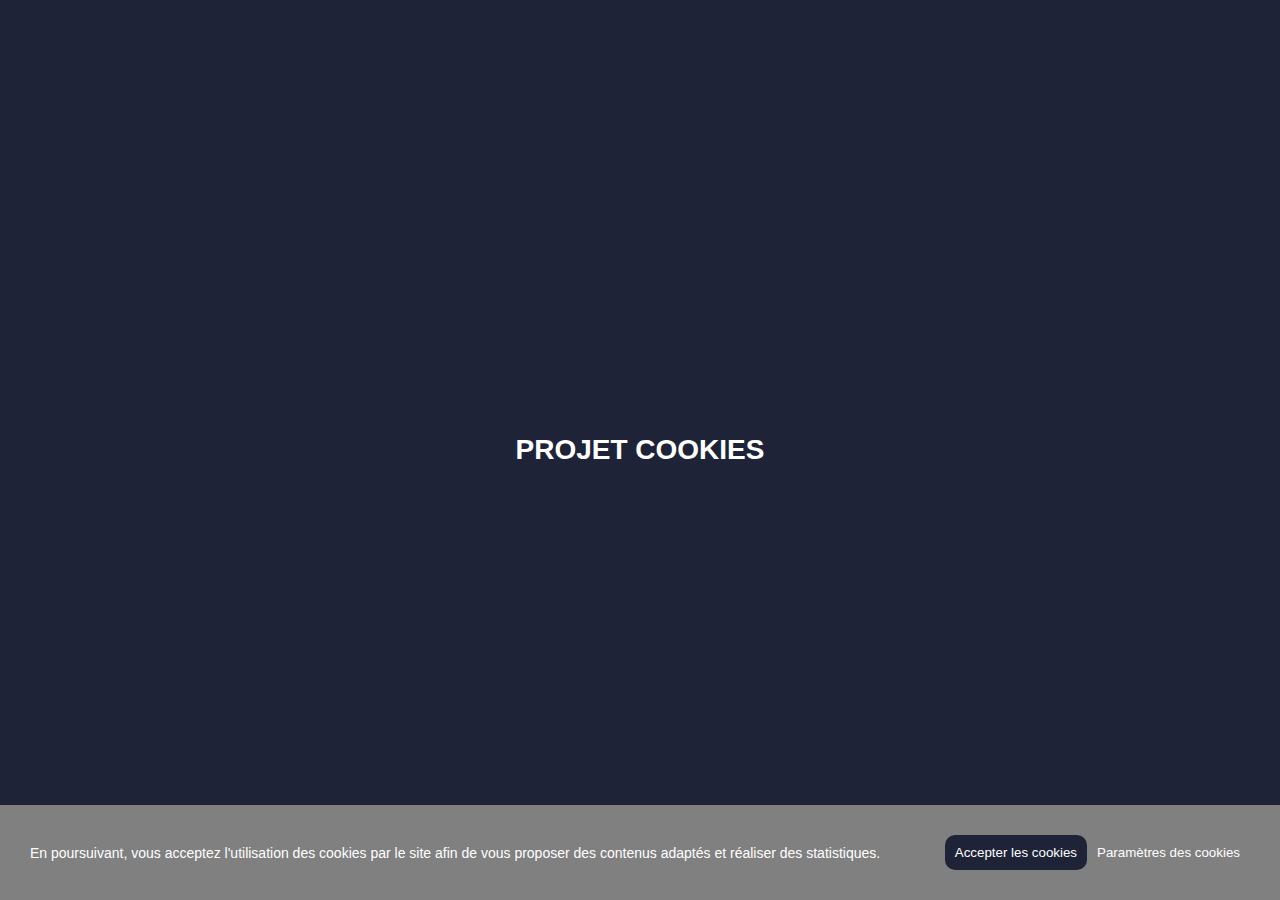
<file: 1-banniere/index.html>
<!DOCTYPE html>
<html lang="fr">
<head>
    <meta charset="UTF-8">
    <meta name="viewport" content="width=device-width, initial-scale=1.0">
    <link rel="stylesheet" href="style.css">
    <link rel="stylesheet" href="https://cdnjs.cloudflare.com/ajax/libs/font-awesome/5.15.2/css/all.min.css">
    <title>Bannière</title>
</head>
<body>

    <div class="container">
        <div class="banniere-titre">
            <h1>
                PROJET COOKIES
            </h1>
        </div>
        <!-- DIV cookies -->
        <div class="cookies">
            <div class="cookies-texte">
                <p>En poursuivant, vous acceptez l'utilisation des cookies par le site afin de vous proposer des contenus adaptés et réaliser des statistiques.
                </p>
            </div>
            <div class="cookies-btn">
                <button class="btn btn-success">
                    Accepter les cookies
                </button>
                <button class="btn btn-deny">
                    Paramètres des cookies
                </button>
            </div>
        </div><!-- Fermeture cookies -->
    </div><!-- Fermeture container -->


    <script src="script.js"></script>
</body>
</html>
</file>
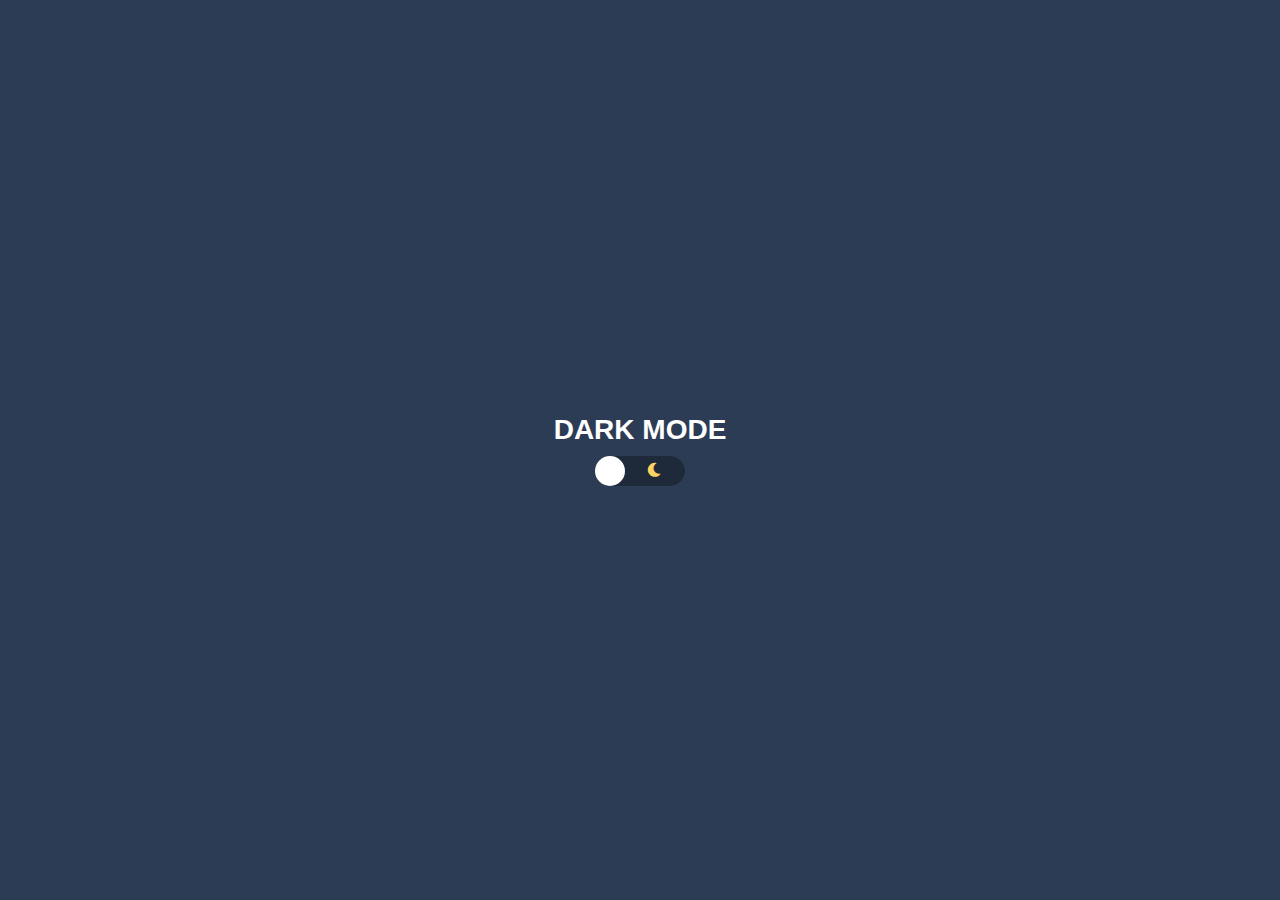
<file: 3-darkMode/index.html>
<!DOCTYPE html>
<html lang="fr">
<head>
    <meta charset="UTF-8">
    <meta name="viewport" content="width=device-width, initial-scale=1.0">
    <link rel="stylesheet" href="style.css">
    <link rel="stylesheet" href="https://cdnjs.cloudflare.com/ajax/libs/font-awesome/5.15.2/css/all.min.css">
    <title>darkMode projet en cours</title>
</head>
<body>

    <div class="container">
        <div class="banniere-titre">
            <h1>DARK MODE</h1>
        </div>
        <div class="switch">
            <i class="fas fa-moon"></i>
            <div class="btn">
            </div>
        </div>
    </div>


    <script src="script.js"></script>
</body>
</html>
</file>
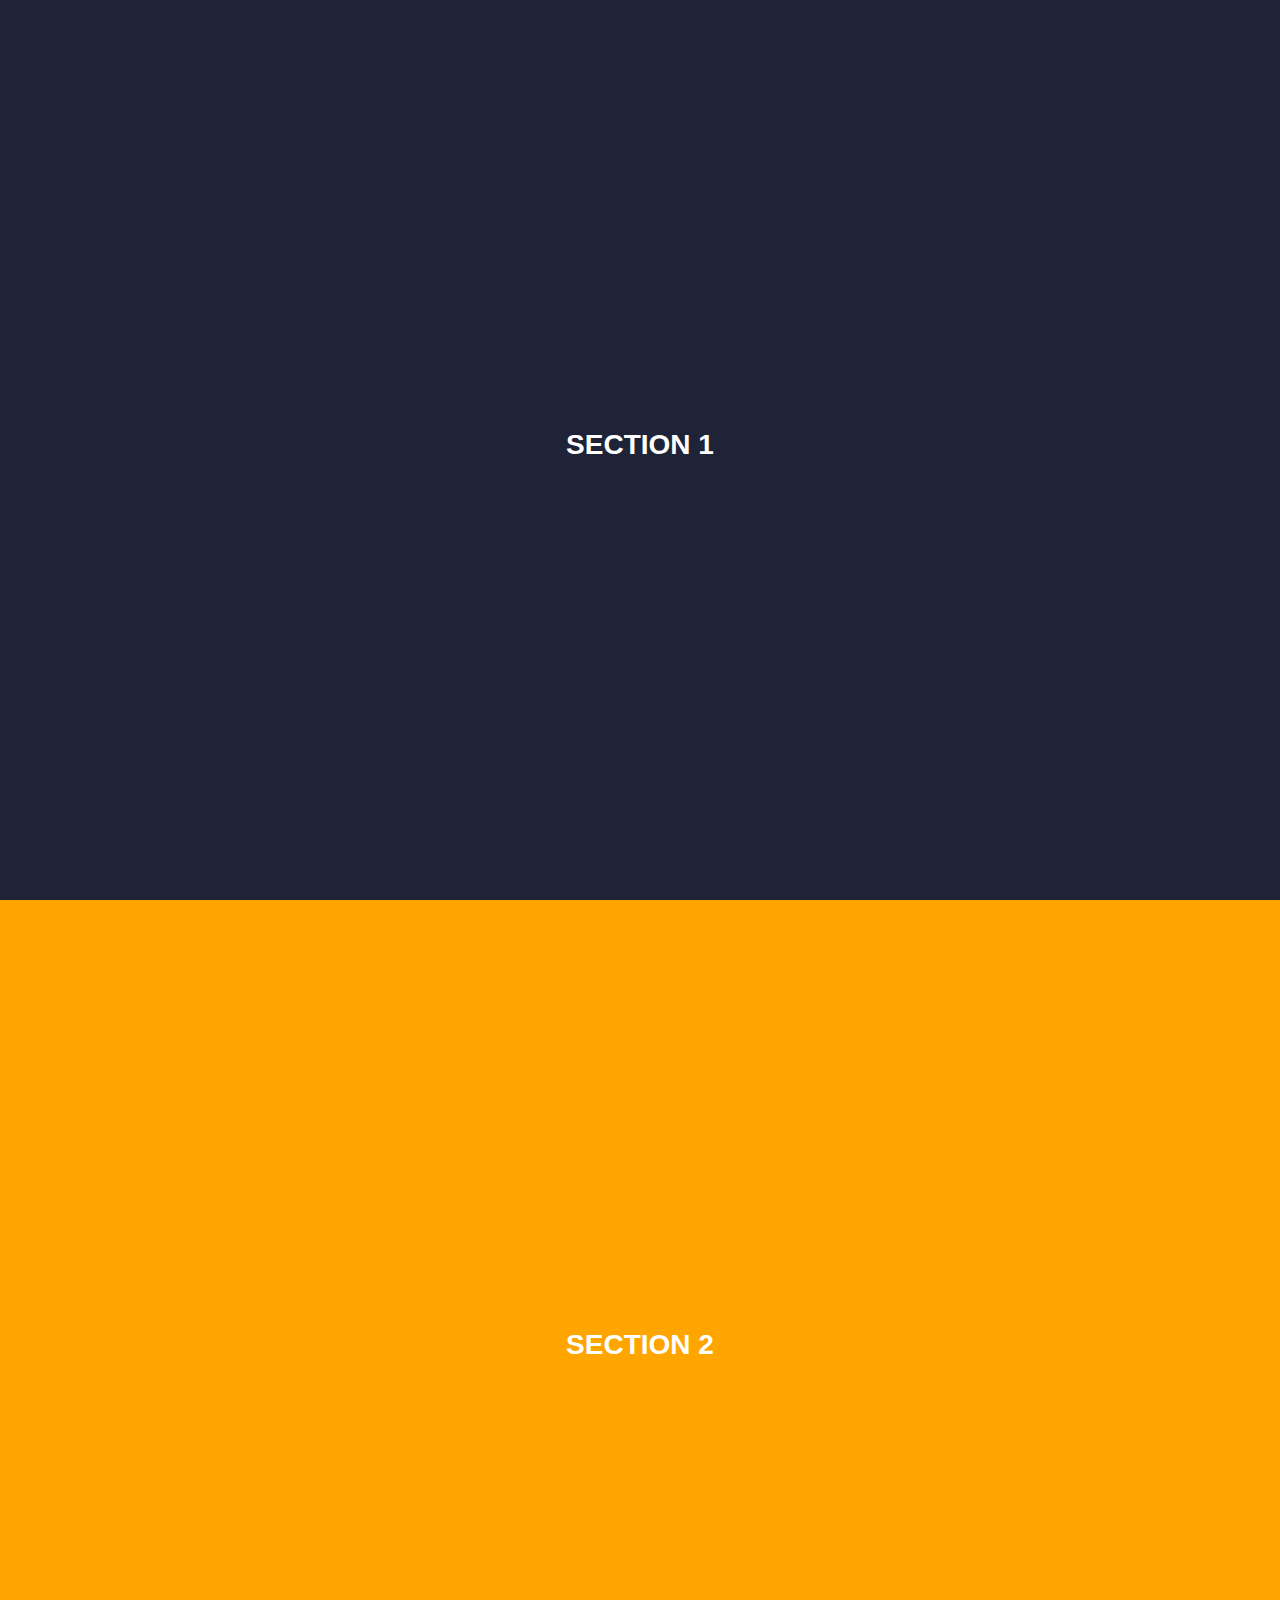
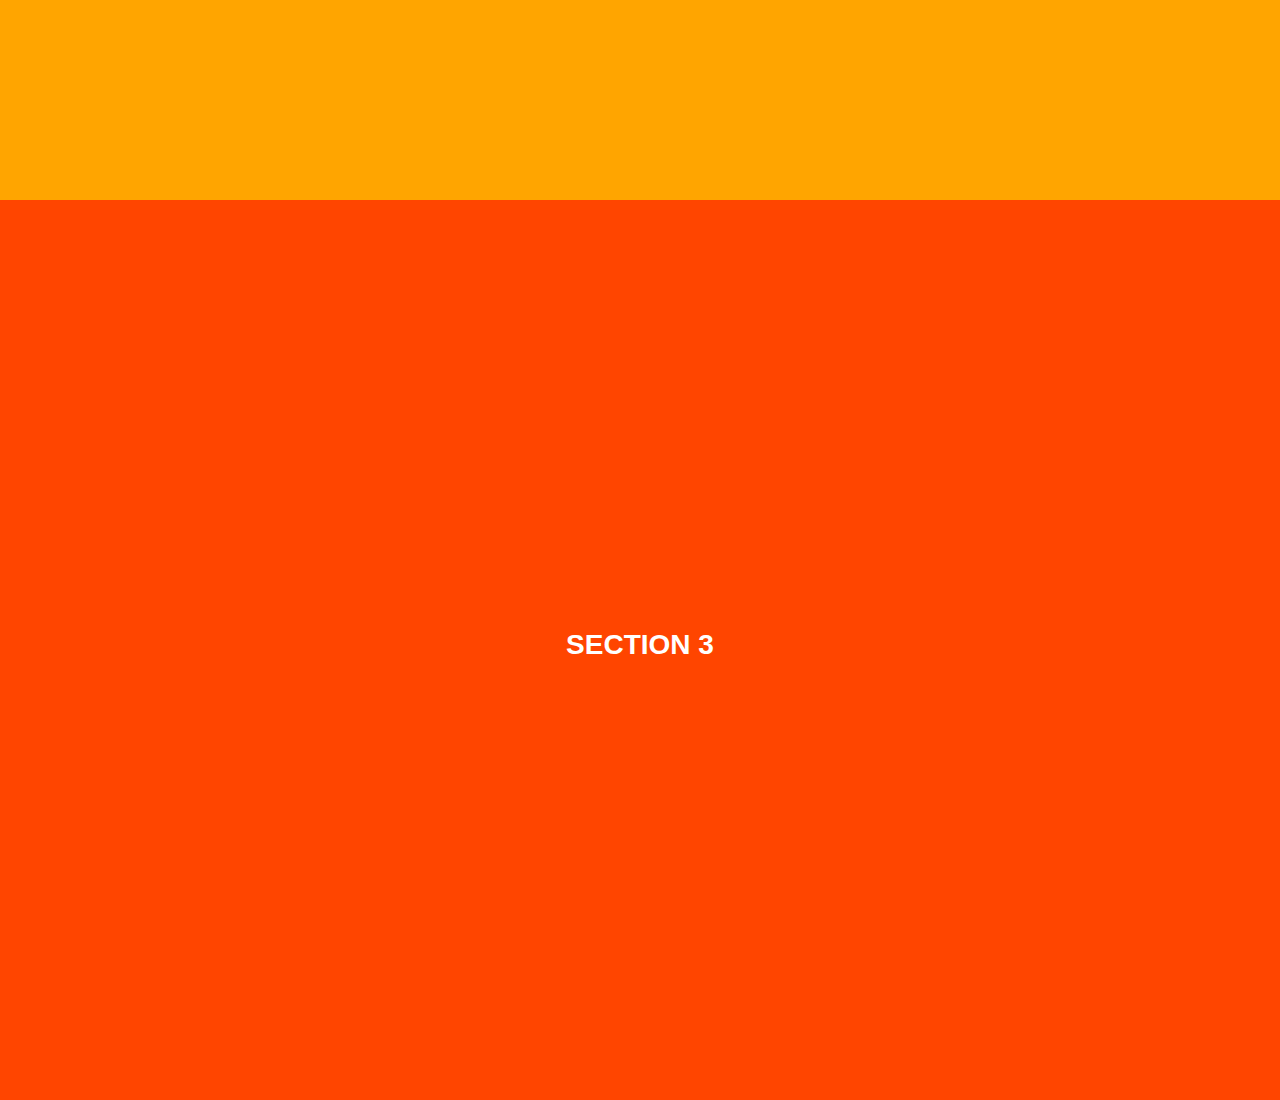
<file: 5-modalScroll/index.html>
<!DOCTYPE html>
<html lang="en">
<head>
    <meta charset="UTF-8">
    <meta name="viewport" content="width=device-width, initial-scale=1.0">
    <link rel="stylesheet" href="style.css">
    <link rel="stylesheet" href="https://cdnjs.cloudflare.com/ajax/libs/font-awesome/5.15.2/css/all.min.css">
    <title>Modal au Scroll en cours</title>
</head>
<body>

    <div class="container">
        <div class="banniere-titre">
            <h1>
                SECTION 1
            </h1>
        </div>
    </div>

    <div class="container part2">
        <div class="banniere-titre">
            <h1>
                SECTION 2
            </h1>
        </div>
    </div>

    <div class="container part3">
        <div class="banniere-titre">
            <h1>
                SECTION 3
            </h1>
        </div>
    </div>

    <div class="modal-container">
        <div class="modal-details">
            <p class="modal-titre">50% de promotion sur tout le site</p>
            <!-- Ce code est visible au clic sur le bouton -->
            <p class="code">OHMYCODE!</p>

            <!-- Icône pour refermer la modal-->
            <i class="fas fa-times"></i>

            <!-- Bouton -->
            <button class="btn-success">OBTENIR LE CODE</button>
        </div>
    </div>


    <script src="script.js"></script>
</body>
</html>
</file>
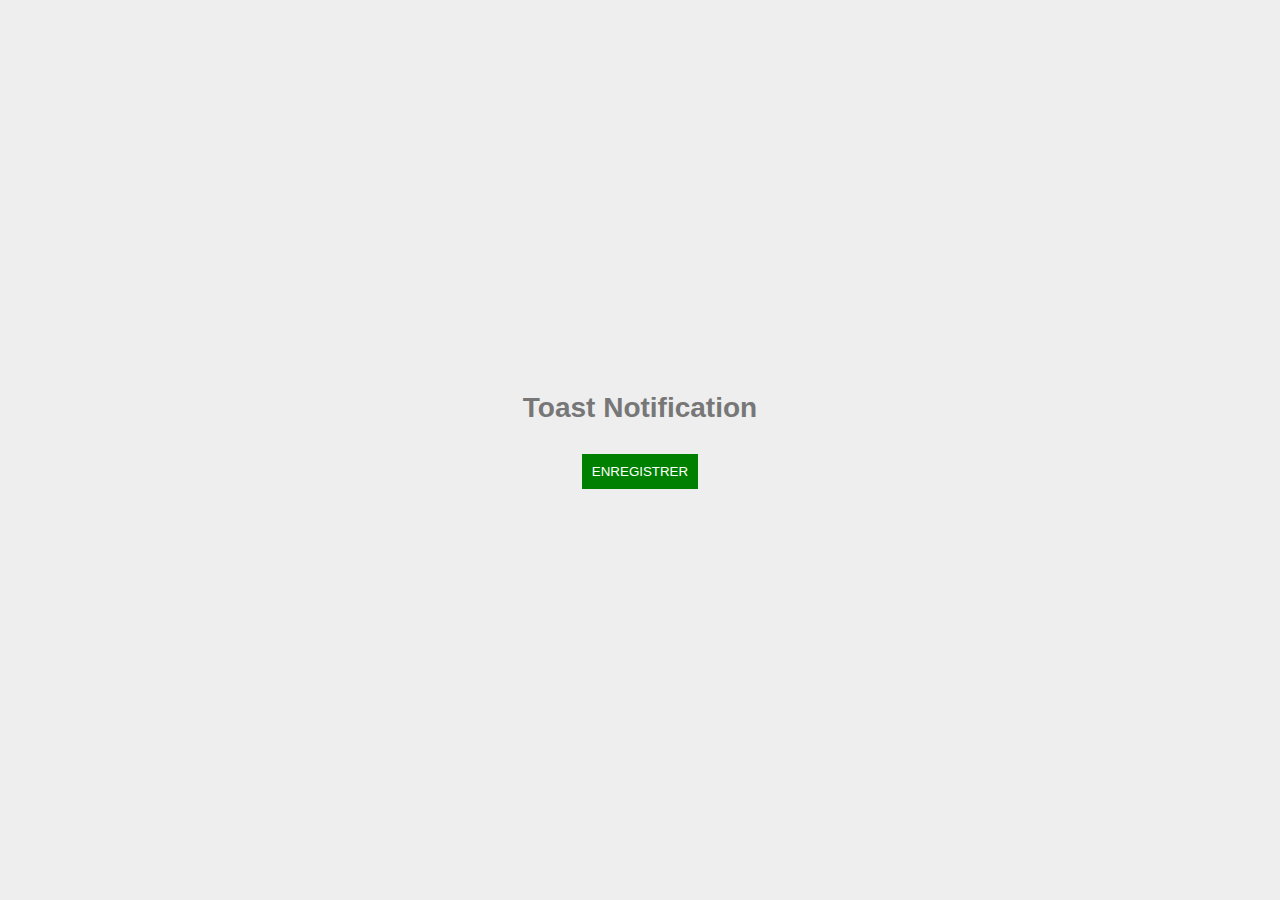
<file: 6-toast/index.html>
<!DOCTYPE html>
<html lang="fr">
<head>
    <meta charset="UTF-8">
    <meta name="viewport" content="width=device-width, initial-scale=1.0">
    <link rel="stylesheet" href="style.css">
    <link rel="stylesheet" href="https://cdnjs.cloudflare.com/ajax/libs/font-awesome/5.15.2/css/all.min.css">
    <title>Toast notification en cours</title>
</head>
<body>

    <div class="container">
        <div class="banniere-titre">
            <h1>
                Toast Notification
            </h1>
        </div>
        <button class="btn">ENREGISTRER</button>
        <div class="container-notifications">
            <!-- Dans cette DIV, viendront se placer
                les notifications
            -->
        </div>
    </div>


    <script src="script.js"></script>
</body>
</html>
</file>
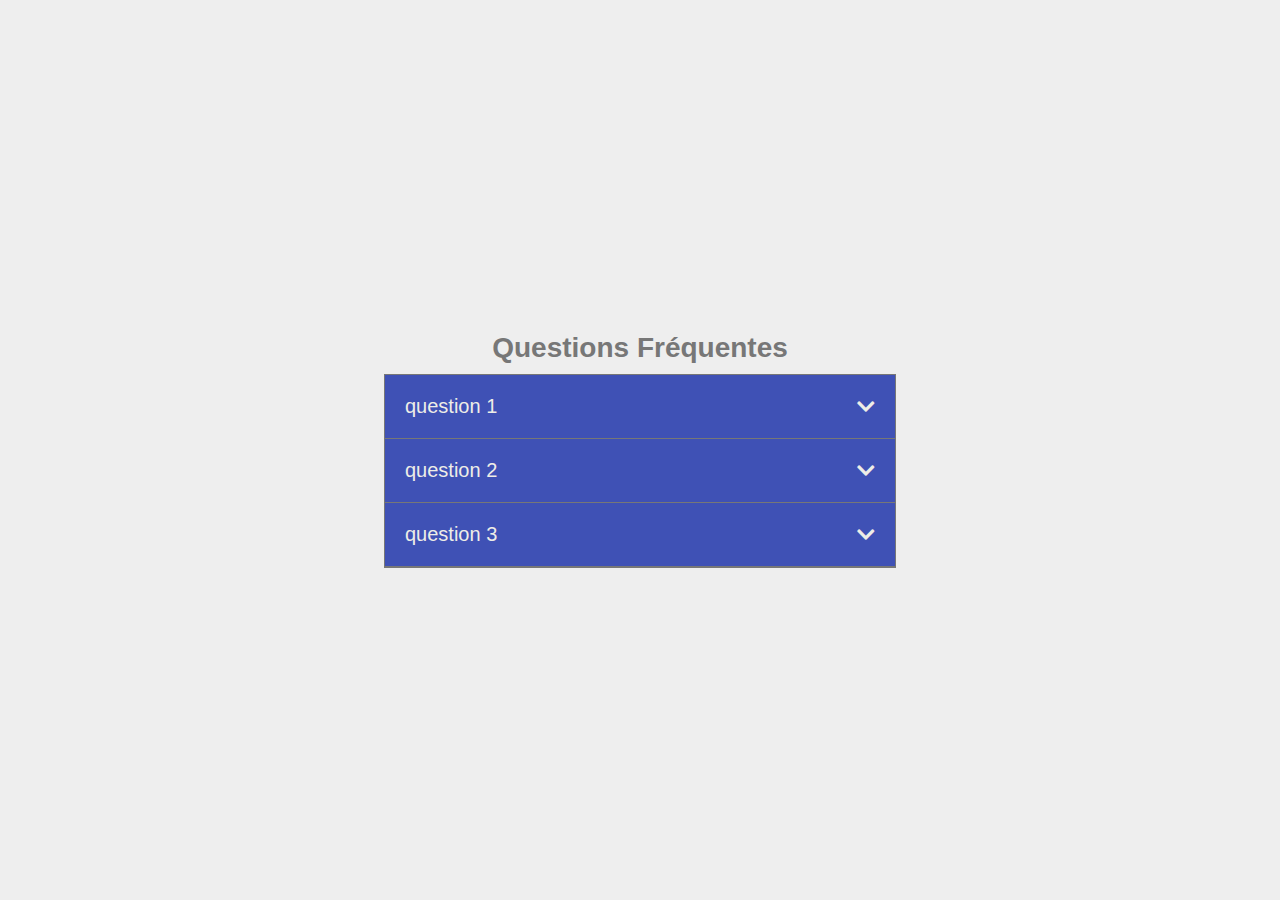
<file: 7-FAQ/index.html>
<!DOCTYPE html>
<html lang="fr">
<head>
    <meta charset="UTF-8">
    <meta name="viewport" content="width=device-width, initial-scale=1.0">
    <link rel="stylesheet" href="style.css">
    <link rel="stylesheet" href="https://cdnjs.cloudflare.com/ajax/libs/font-awesome/5.15.2/css/all.min.css">
    <title>FAQ en cours</title>
</head>
<body>

    <div class="container">
        <div class="banniere-titre">
            <h1>
               Questions Fréquentes
            </h1>
        </div>

        <div class="accordeon">
            <!-- Question 1 -->
            <div class="question">
                <p> question 1</p>
                <i class="fas fa-chevron-down"></i>
            </div>
            <div class="reponse">
                <p>réponse 1</p>
            </div>
            <!-- Ici Question 2 -->
            <!-- Ici Question 3 -->

            <div class="question">
                <p> question 2</p>
                <i class="fas fa-chevron-down"></i>
            </div>
            <div class="reponse">
                <p>réponse 2</p>
            </div>
            <div class="question">
                <p> question 3</p>
                <i class="fas fa-chevron-down"></i>
            </div>
            <div class="reponse">
                <p>réponse 3</p>
            </div>
        </div>



    </div>


    <script src="script.js"></script>
</body>
</html>
</file>
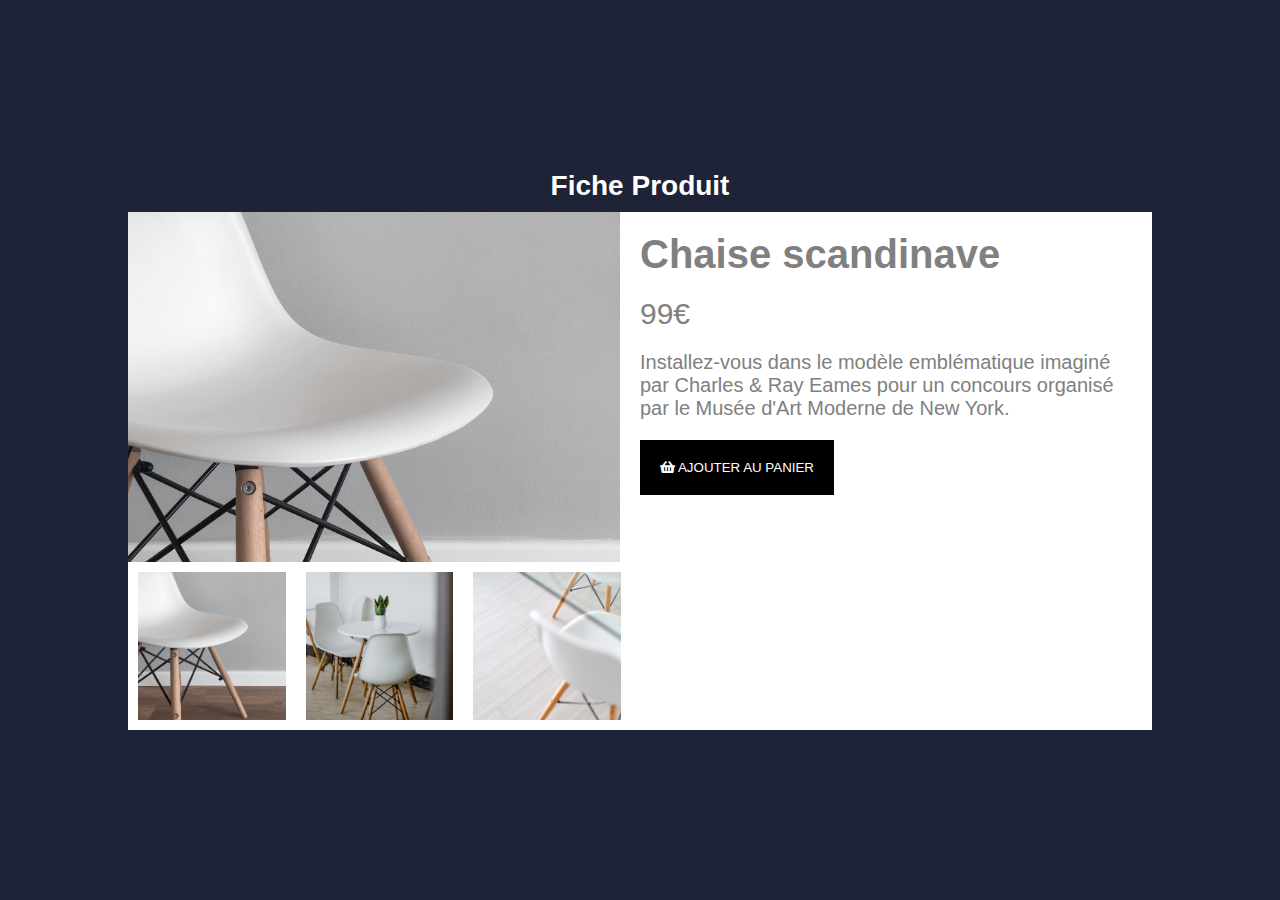
<file: 8-FICHE PRODUIT/index.html>
<!DOCTYPE html>
<html lang="fr">
<head>
    <meta charset="UTF-8">
    <meta name="viewport" content="width=device-width, initial-scale=1.0">
    <link rel="stylesheet" href="style.css">
    <link rel="stylesheet" href="https://cdnjs.cloudflare.com/ajax/libs/font-awesome/5.15.2/css/all.min.css">
    <title>Fiche produit en cours</title>
</head>
<body>

    <div class="container">
        <div class="banniere-titre">
            <h1>
                Fiche Produit
            </h1>
        </div>

        <div class="produit-container">
            <div class="produit-images">
                <!-- Image grand format -->
                <div class="full-img-container">
                    <img id="full" src="./img/img1.jpg" alt="chaise scandinave"/>
                </div>
                <!-- Vignettes -->
                <div class="vignettes-container">
                    <img class="small" src="./img/img1.jpg" alt="chaise scandinave"/>
                    <img class="small" src="./img/img2.jpg" alt="chaise scandinave"/>
                    <img class="small" src="./img/img3.jpg" alt="chaise scandinave"/>
                </div>
            </div>
            <div class="produit-infos">
                <h1 class="produit-titre">
                    Chaise scandinave
                </h1>
                <p class="produit-prix">
                    99€
                </p>
                <p class="description">
                    Installez-vous dans le modèle emblématique imaginé par Charles & Ray Eames pour un concours organisé par le Musée d'Art Moderne de New York.
                </p>
                <button class="btn-add">
                    <i class="fas fa-shopping-basket"></i>
                    AJOUTER AU PANIER
                </button>
                <p class="panier-container">
                </p>

            </div>

        </div>


    </div>


    <script src="script.js"></script>
</body>
</html>
</file>
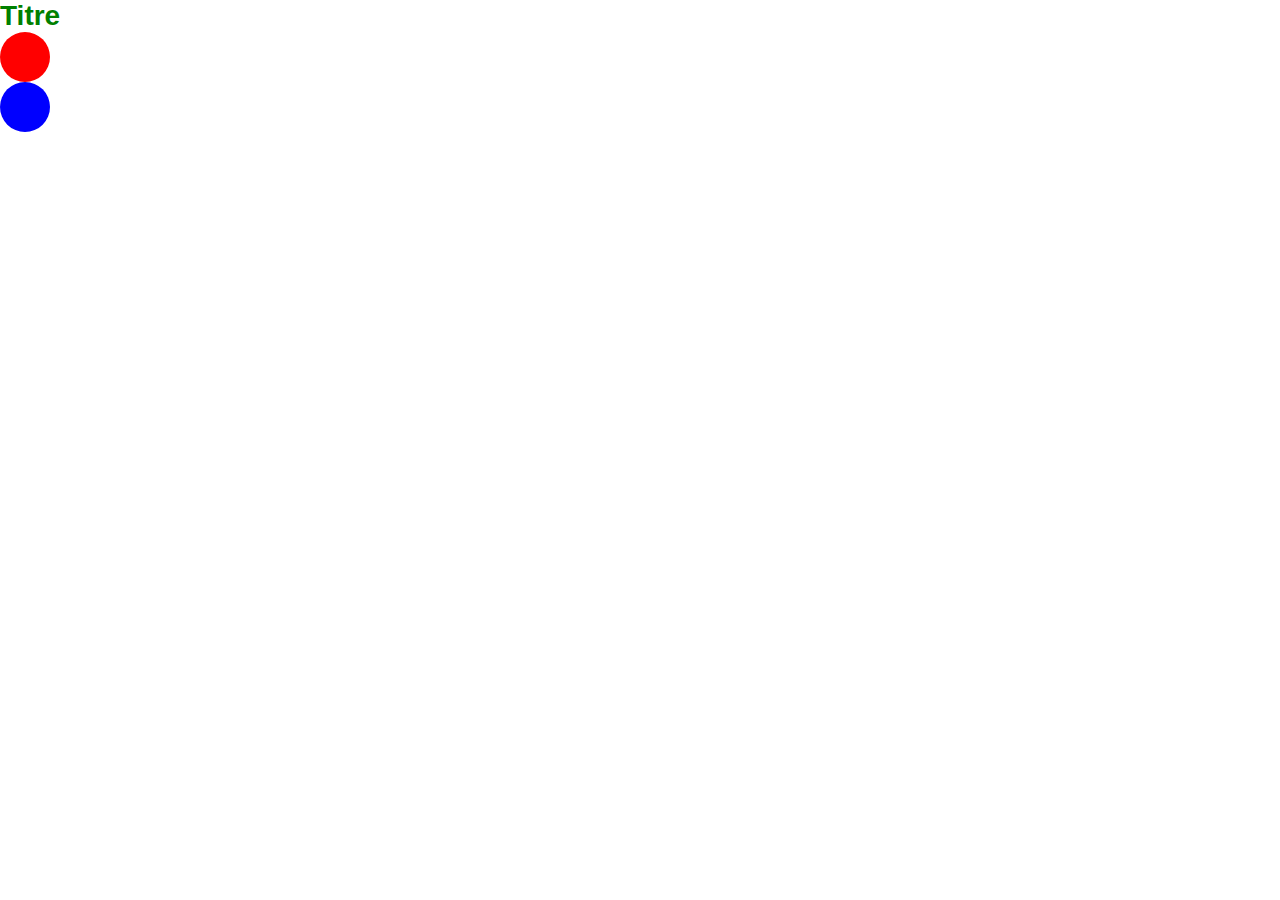
<file: initiation/index.html>
<!DOCTYPE html>
<html lang="fr">
<head>
  <meta charset="UTF-8">
  <meta name="viewport" content="width=device-width, initial-scale=1.0">
  <link rel="stylesheet" href="style.css">
  <title>Modèle</title>
</head>
<body>
    <h1 id="titre">
       Titre
    </h1>
    <button id="rejouer">Rejouer</button>
    <div id="btn-red"></div>
    <div id="btn-blue"></div>
    <script src="script.js"></script>
</body>
</html>
</file>
<file: 1-banniere/style.css>
*{
  margin: 0;
  padding: 0;
  box-sizing: border-box;
  text-decoration: none;
}

html{
  /* font-size: 100%; 1rem vaut 16px*/
  font-size: 62.5%; /* 1rem = 10px*/
}

body{
  font-size: 1.4rem;/* soit 14px*/
  font-family: arial;
  color: white;
}

.container{
  height: 100vh;
  display: flex;
  justify-content: center;
  flex-direction: column;
  align-items: center;
  background-color: #1E2337;
}

.cookies{
  position: fixed;
  bottom: 0;
  width: 100%;
  background-color: grey;
  display: flex;
  justify-content: space-between;
  align-items: center;
  padding: 3rem;
  opacity: 1;
  transition: 0.5s;
}

.cookies-btn{
  display: flex;
}

.btn{
  color: white;
  padding: 1rem;
  border: none;
  border-radius: 10px;
}

.btn.btn-success{
  background-color: #1E2337;
}

.btn.btn-deny{
  background-color: grey;
}
</file>
<file: 3-darkMode/style.css>
*{
  margin: 0;
  padding: 0;
  box-sizing: border-box;
  text-decoration: none;
}
html{
  font-size: 62.5%;/* 1rem = 10px*/
}
body{
  font-size: 1.4rem;/* soit 14px*/
  font-family: arial;
  color: white;
}
.container{
  background-color: #2C3C54;/*nouvelle couleur de fond*/
  height: 100vh;
  display: flex;
  justify-content: center;
  flex-direction: column;
  align-items: center;
  text-align: center;/*A ajouter*/
}
.container-change{
  background-color: #CBE6FF;
}

.container-change h1 {
  color: black;
}

.banniere-titre{
  margin-bottom: 1rem;
}
.switch{
  width: 90px;
  height: 30px;
  background-color: #1E2939;
  border-radius: 15px;
  position: relative;/*Permet de positionner l'icône en absolute*/
  border: 1px solid #1E2939;
  padding: 1rem;
}
.switch-change{
  background-color: #61b3ff;
  border: 1px solid #61b3ff;
}
.btn{
  width: 30px;
  height: 30px;
  border-radius: 50%;
  background-color: white;
  position: absolute;/*par rapport à la DIV switch*/
  top: -1px;/*évite un décalage de 1px*/
  left: -1px;/*évite un décalage de 1px*/
}
.switch i{
  position: absolute;/*par rapport à la DIV switch*/
  color: #FFD363;
  top: 6px;
  right: 23px;
}
.btn-change{
  right: -1px;
  left: auto;/*nécessaire pour ne pas prendre en compte la valeur left*/
  box-shadow: 3px 3px 5px rgba(0, 0, 0, 0.5); /* Ajout d'une ombre légère */
}
.icone-change{
  left : 0px;
  text-shadow: 2px 2px 4px rgba(23, 20, 11, 0.5); /* Ombre pour l'icône */
}
</file>
<file: 5-modalScroll/style.css>
*{
  margin: 0;
  padding: 0;
  /* box-sizing: border-box; */
  text-decoration: none;
}
html{
  font-size: 62.5%;/* 1rem = 10px*/
}
body{
  font-size: 1.4rem;/* soit 14px*/
  font-family: arial;
  color: white;
}
.container{
  height: 100vh;
  display: flex;
  justify-content: center;
  flex-direction: column;
  align-items: center;
  background-color: #1E2337;
}
.banniere-titre{
  margin-bottom: 1rem;
}
.part2{
  background-color: orange;
}
.part3{
  background-color: orangered;
}
/*MODAL*/
.modal-container{
  display: none;
  height: 100vh;/*Couvre toute la page*/
  width: 100%;/*Couvre toute la page*/
  position: fixed;/*Se place au-dessus*/
  top: 0;
  left: 0;
  background-color: rgba(136, 222, 136, 0.8);
  /* display: flex; */
  justify-content: center;
  align-items: center;
}
.modal-details{
  background-color: white;
  width: 50%;
  text-align: center;
  position: relative;/*Pour positionner l'icône*/
  padding: 3rem;
  color:  #1E2337;
}
.modal-details i{
  position: absolute;
  top: -2px;
  right: -2px;
  font-size: 2rem;
  padding: 1rem;
  color: grey;
}
/*LE TITRE*/
.modal-titre{
  font-size: 3rem;
  font-weight: 900;
  margin-bottom: 1rem;
}
/*LE CODE*/
.code{
  display: none;
  background-color: black;
  color: white;
  font-family:monospace;
  padding: 1rem;
}
/*LE BOUTON*/
.btn-success{
  height: 4rem;
  background-color: rgb(231, 171, 61);
  color: white;
  padding: 1rem;
  border: none;
  width: 100%;/*pleine largeur*/
}
</file>
<file: 6-toast/style.css>
*{
  margin: 0;
  padding: 0;
  box-sizing: border-box;
  text-decoration: none;
}
html{
  font-size: 62.5%;/* 1rem = 10px*/
}
body{
  font-size: 1.4rem;/* soit 14px*/
  font-family: arial;
  color: #777;
}
.container{
  height: 100vh;
  display: flex;
  justify-content: center;
  flex-direction: column;
  align-items: center;
  background-color: #eee;
}

.banniere-titre{
  margin-bottom: 1rem;
}
.btn{
  border: none;
  color: white;
  padding: 1rem;
  margin: 2rem;
  background-color: green;
}
.container-notifications{
  position: fixed;
  bottom: 0px;
  right: 0px;
  margin: 3rem;
  font-size: 1.2rem;
}

.toast{
  padding: 1rem;
  margin: 0.7rem;
  border: 1px solid rgb(181, 181, 181);
  border-left: 3px solid green;
}
</file>
<file: 7-FAQ/style.css>
*{
  margin: 0;
  padding: 0;
  box-sizing: border-box;
  text-decoration: none;
}
html{
  font-size: 62.5%;/* 1rem = 10px*/
}
body{
  color: #777;
  font-size: 1.4rem;/* soit 14px*/
  font-family: arial;
}
.container{
  background-color: #eee;
  height: 100vh;
  display: flex;
  justify-content: center;
  flex-direction: column;
  align-items: center;
}

.banniere-titre{
  margin-bottom: 1rem;
}
.accordeon{
  width: 40%;
  background-color: #3F51B5;
  border: 1px solid #777;
  font-size: 2rem;
  color: #EEEDE7;
}
.question{
  display: flex; /*permet de positionner <p> et <i>*/
  justify-content: space-between;
  align-items: center;
  padding: 2rem;
  border-bottom: 1px solid #777;
}
.reponse{
  color: #777;
  background-color: #eee;
  padding: 3rem;
  display: none;
}
.visible{
  display: block;
}
</file>
<file: 8-FICHE PRODUIT/style.css>
*{
  margin: 0;
  padding: 0;
  box-sizing: border-box;
  text-decoration: none;
}
html{
  font-size: 62.5%;/* 1rem = 10px*/
}
body{
  font-size: 1.4rem;/* soit 14px*/
  font-family: arial;
  color: white;
}
.container{
  height: 100vh;
  display: flex;
  justify-content: center;
  flex-direction: column;
  align-items: center;
  background-color: #1E2337;
}

.banniere-titre{
  margin-bottom: 1rem;
}
/*FICHE PRODUIT*/
.produit-container{
  width: 80%;
  background-color: white;
  color: grey;
  display: flex;
}
/*IMAGES PRODUIT A GAUCHE*/
.produit-images{
  flex: 1;
}

/*l'image ne dépasse pas de son contenant */
.full-img-container{
  height: 350px;
  overflow: hidden;
}
/*l'image est complètement visible dans sa largeur*/
#full{
  max-width: 100%;
}
/*flex pour positionner les éléments
en colonne sur la version mobile
*/
.vignettes-container{
  display: flex;
}
.small{
  flex: 1;
  width: 30%;
  margin: 1rem;
}
/*INFOS PRODUIT A DROITE*/
.produit-infos{
  flex: 1;
  padding: 2rem;
}
h1.produit-titre{
  font-size: 4rem;
}
p.produit-prix{
  font-size: 3rem;
  margin: 2rem 0;
}
p.description{
  font-size: 2rem;
}
button.btn-add{
  background-color: black;
  color: white;
  padding: 2rem;
  outline: none;
  border: none;
  margin: 2rem 0;
}
@media screen and (max-width: 800px){
  .container{
      height: auto;/*annule la height:100vh*/
  }
  .produit-container{
      flex-direction: column;
  }
  .full-img-container{
      height: auto;/*annule la height:350pixels*/
  }
  .vignettes-container{
      flex-direction: column;
      width: 100%;
      align-items: center;
  }
  .small{
      width: 50%;
  }
}
</file>
<file: initiation/style.css>
*{
  margin: 0;
  padding: 0;
  box-sizing: border-box;
  text-decoration: none;
}

html{
  /* font-size: 100%; 1rem vaut 16px*/
  font-size: 62.5%; /* 1rem = 10px*/
}

body{
  font-size: 1.4rem;/* soit 14px*/
  font-family: arial;
  color: white;
}

.container{
  height: 100vh;
  display: flex;
  justify-content: center;
  flex-direction: column;
  align-items: center;
  background-color: #1E2337;
}

#btn-red{
  background-color: red;
  height: 50px;
  width: 50px;
  border-radius: 50%;
  position: relative;
  animation-name: rouge;
  animation-duration: 2s;
  animation-iteration-count: infinite;
}

@keyframes rouge{
  0% {left:0px; top:0px;}
  25% {left: 200px; top: 0px;}
  50% {left: 200px; top: 200px;}
  75% {left: 0px; top: 200px;}
  100% {left: 0px; top: 0px;}
}

#btn-blue{
  background-color: blue;
  height: 50px;
  width: 50px;
  border-radius: 50%;
  position: relative;
  animation-name: bleu;
  animation-duration: 2s;
  animation-iteration-count: infinite;
}

@keyframes bleu{
  0% {left:0px; top:0px;}
  25% {left: 0px; top: 200px;}
  50% {left: 200px; top: 200px;}
  75% {left: 200px; top: 0px;}
  100% {left: 0px; top: 0px;}
}
</file>
